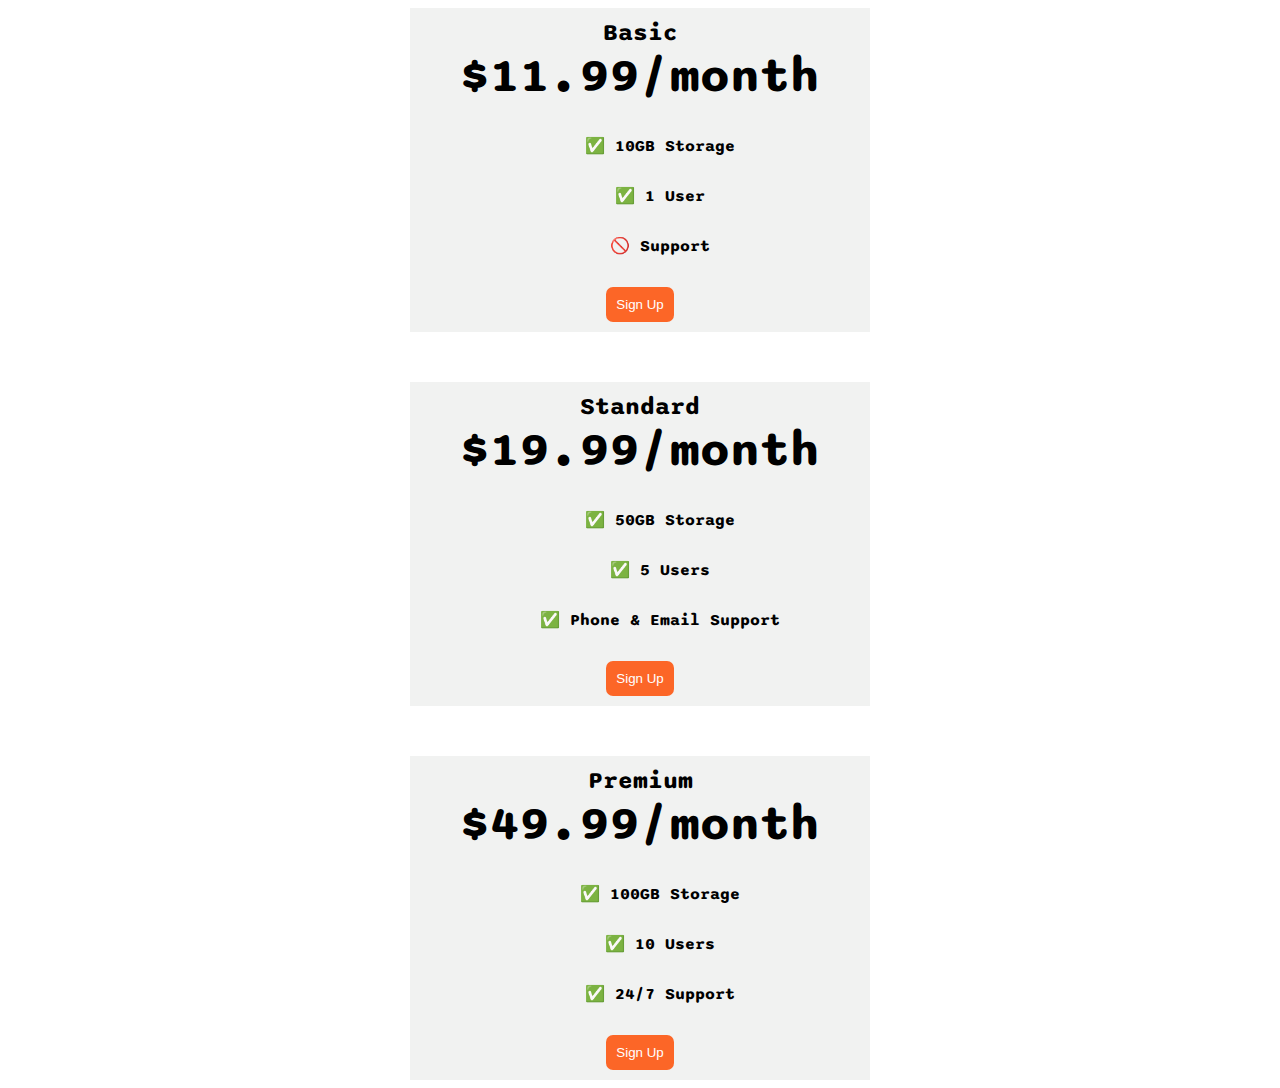
<file: Portfolio Project/Tindog and Price Table/index.html>
<!DOCTYPE html>
<html>
  <head>
    <title>Flexbox Pricing Table</title>
    <link rel="preconnect" href="https://fonts.googleapis.com" />
    <link rel="preconnect" href="https://fonts.gstatic.com" crossorigin />
    <link
      href="https://fonts.googleapis.com/css2?family=Sono:wght@400;700&display=swap"
      rel="stylesheet"
    />
    <style>
      body {
        font-family: "Sono", sans-serif;
      }

      .pricing-container {
        display: flex;
        align-items: center;
        justify-content: center;
        gap: 50px;
        font-weight: bold;
      }

      .pricing-plan {
        background-color: #F1F2F1;
        text-align: center;
        padding: 10px;
        padding-left: 50px;
        padding-right: 50px;
      }

      .plan-title {
        font-size: 1.5em;
      }

      .plan-price {
        font-size: 3em;
      }

      .plan-features {
        list-style-type: none;
        line-height: 50px;
      }

      .plan-button {
        background-color: #FC6627;
        color: white;
        padding: 10px;
        border: 0;
        border-radius: 7px;
      }

      @media (max-width: 1482px) {
        .pricing-container {
          flex-direction: column;
        }
      }
    </style>
  </head>

  <body>
    <div class="pricing-container">
      <div class="pricing-plan">
        <div class="plan-title">Basic</div>
        <div class="plan-price">$11.99/month</div>
        <ul class="plan-features">
          <li>✅ 10GB Storage</li>
          <li>✅ 1 User</li>
          <li>🚫 Support</li>
        </ul>
        <button class="plan-button">Sign Up</button>
      </div>
      <div class="pricing-plan">
        <div class="plan-title">Standard</div>
        <div class="plan-price">$19.99/month</div>
        <ul class="plan-features">
          <li>✅ 50GB Storage</li>
          <li>✅ 5 Users</li>
          <li>✅ Phone &amp; Email Support</li>
        </ul>
        <button class="plan-button">Sign Up</button>
      </div>
      <div class="pricing-plan">
        <div class="plan-title">Premium</div>
        <div class="plan-price">$49.99/month</div>
        <ul class="plan-features">
          <li>✅ 100GB Storage</li>
          <li>✅ 10 Users</li>
          <li>✅ 24/7 Support</li>
        </ul>
        <button class="plan-button">Sign Up</button>
      </div>
    </div>
  </body>
</html>
</file>
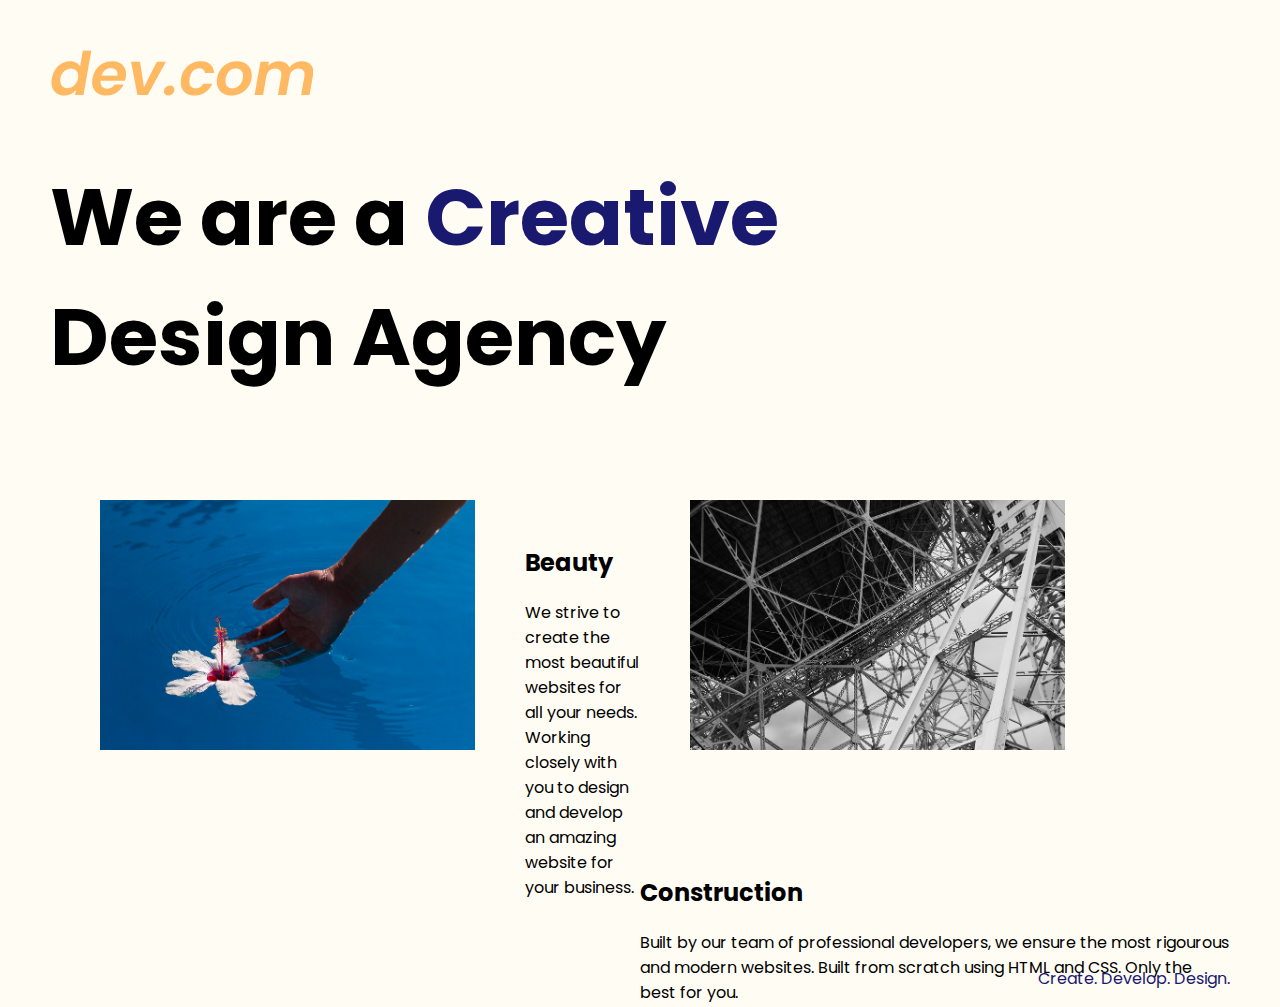
<file: Portfolio Project/Web Design Agency/index.html>
<!DOCTYPE html>
<html lang="en">

<head>
  <meta charset="UTF-8">
  <meta name="viewport" content="width=device-width, initial-scale=1.0">
  <title>Agency</title>
  <link rel="stylesheet" href="./style.css">
  <link rel="preconnect" href="https://fonts.googleapis.com">
  <link rel="preconnect" href="https://fonts.gstatic.com" crossorigin>
  <link href="https://fonts.googleapis.com/css2?family=Poppins:wght@400;700&display=swap" rel="stylesheet">
</head>

<body>
  <div class="main">
    <img class="logo" src="./assets/logo.png" alt="logo">
    <h1>We are a <span style="color: #191970;">Creative</span><br> Design Agency</h1>
    <div class="content">
      <div class="left-card"><img class="tile-image" src="./assets/beautiful.jpg" alt="hand and flower in water">
        <h2 class="card-title">Beauty</h2>
        <p class="card-text">We strive to create the most beautiful websites for all your needs. Working closely with
          you
          to
          design and
          develop an amazing website for your business.</p>
      </div>

      <div class="right-card"><img class="tile-image" src="./assets/construction.jpg" alt="metal structure">
        <h2 class="card-title">Construction</h2>
        <p class="card-text">Built by our team of professional developers, we ensure the most rigourous and modern websites. Built from
          scratch using HTML and CSS. Only the best for you.</p>
      </div>

    </div>
  </div>
  <br>
  <br>
  <br>
  <br>
  <br>
  <br>
  <br>
  <br>
  <br>
  <br>
  <br>
  <br>
  <br>
  <br>
  <br>
  <br>
  <br>
  <br>
  <br>
  <br>
  <footer>
    <p class="foot">Create. Develop. Design.</p>
  </footer>
</body>

</html>
</file>
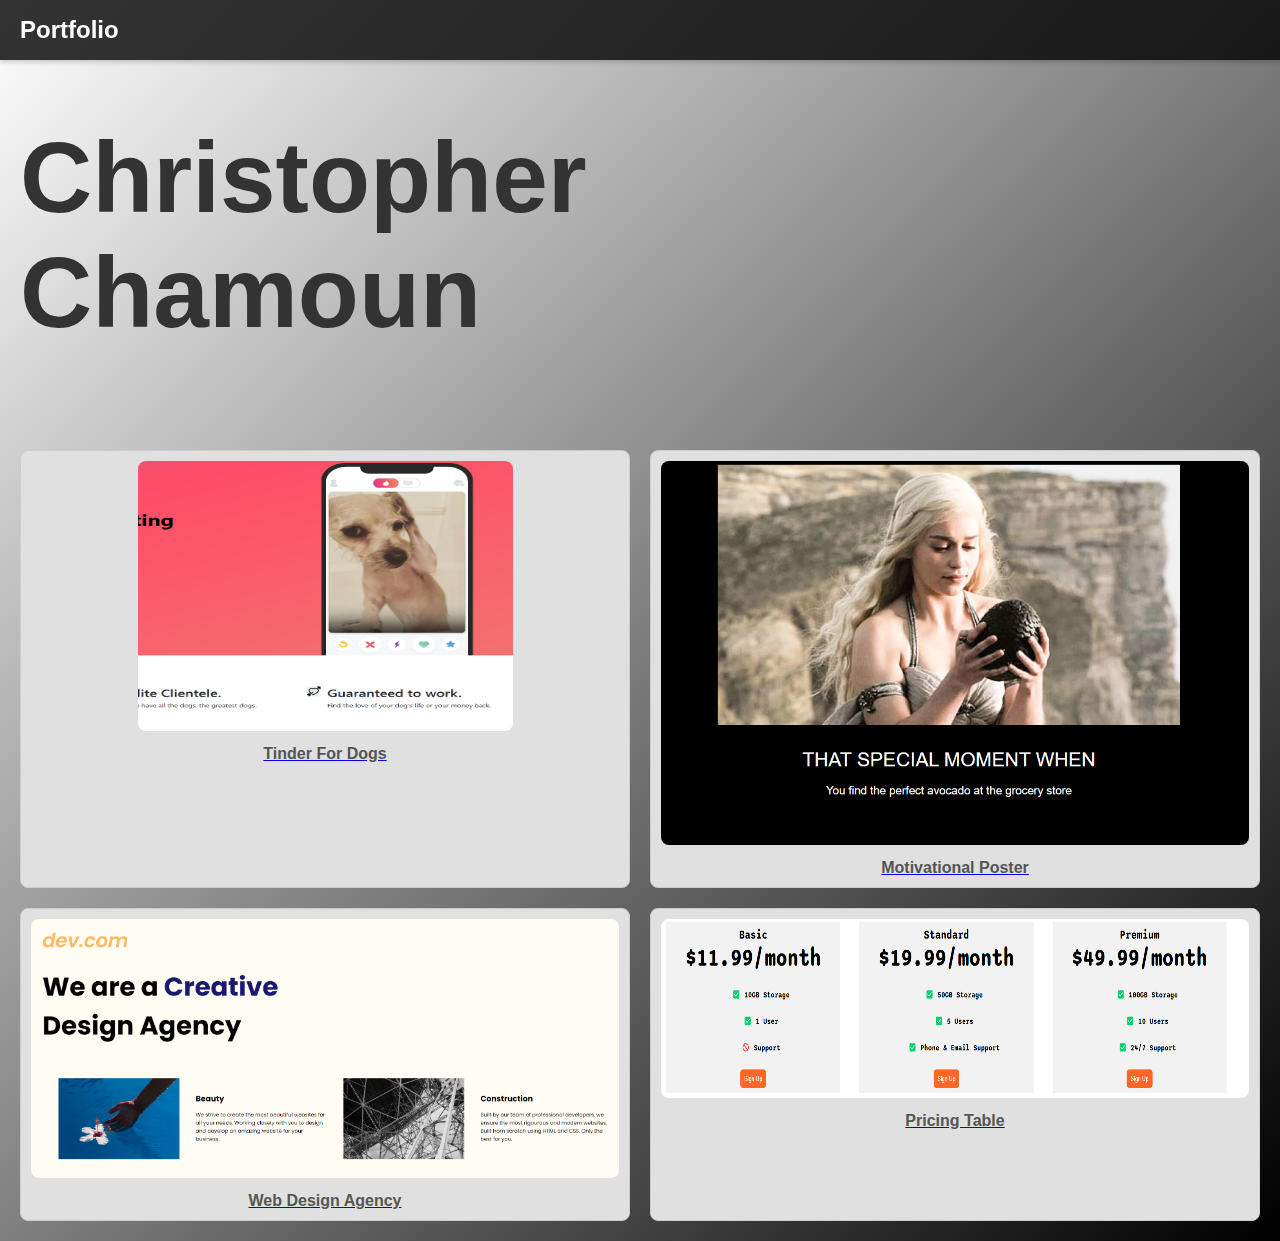
<file: Portfolio Project/Portfolio Test.html>
<!DOCTYPE html>
<html lang="en">
<head>
    <meta charset="UTF-8">
    <meta name="viewport" content="width=device-width, initial-scale=1.0">
    <title>Portfolio Layout</title>
    <style>
        body {
            font-family: Arial, sans-serif;
            margin: 0;
            padding: 20px;
            background-image: linear-gradient(to bottom right, rgb(255, 255, 255), rgb(0, 0, 0));
            color: #333;
        }

        .navbar {
            position: fixed;
            top: 0;
            left: 0;
            width: 100%;
            height: 60px;
            background-color: rgba(0, 0, 0, 0.8);
            color: white;
            display: flex;
            align-items: center;
            padding: 0 20px;
            box-shadow: 0 2px 5px rgba(0, 0, 0, 0.2);
            z-index: 1000;
        }

        .navbar h1 {
            font-size: 24px;
            margin: 0;
        }

        .container {
            display: flex;
            flex-wrap: wrap;
            gap: 20px;
            margin-top: 80px; /* Added margin to offset the fixed navbar */
        }

        .header {
            width: 100%;
            margin-bottom: 20px;
        }

        .header h1 {
            font-size: 36px;
            margin: 0;
        }

        .content {
            display: flex;
            width: 100%;
            gap: 20px;
        }

        .images-section {
            flex: 1;
            display: grid;
            grid-template-columns: repeat(2, 1fr);
            gap: 20px;
        }

        .image-box {
            background-color: #e0e0e0;
            border: 1px solid #ccc;
            border-radius: 8px;
            text-align: center;
            padding: 10px;
            transition: transform 0.3s ease, box-shadow 0.3s ease;
        }

        .image-box:hover {
            transform: translateY(-5px);
            box-shadow: 0 4px 8px rgba(0, 0, 0, 0.2);
        }

        .image-box img {
            max-width: 100%;
            height: auto;
            border-radius: 8px;
        }

        .image-box h3 {
            margin: 10px 0 0;
            font-size: 16px;
            color: #555;
        }

        .description {
            flex: 1;
            background-color: #fff;
            border: 1px solid #ccc;
            border-radius: 8px;
            padding: 20px;
            box-shadow: 0 2px 5px rgba(0, 0, 0, 0.1);
        }

        .description h5 {
            font-size: 18px;
            margin: 0;
        }
    </style>
</head>
<body>
    <div class="navbar">
        <h1>Portfolio</h1>
    </div>

    <div class="header">
        <h1 style="margin-top: 100px; margin-bottom: 100px; font-size: 100px;">Christopher<br> Chamoun</h1>
    </div>

    <div class="container">
        <div class="content">
            <div class="images-section">
                <div class="image-box">
                    <a href="#link1" target="_blank">
                        <img style="height:270px; width:375px" src="./Tindog.png" alt="Image 1">
                        <h3>Tinder For Dogs</h3>
                    </a>
                </div>
                <div class="image-box">
                    <a href="#link2" target="_blank">
                        <img src="./Poster.png" alt="Image 2">
                        <h3>Motivational Poster</h3>
                    </a>
                </div>
                <div class="image-box">
                    <a href="#link3" target="_blank">
                        <img src="./Screenshot 2024-12-12 183817.png" alt="Image 3">
                        <h3>Web Design Agency</h3>
                    </a>
                </div>
                <div class="image-box">
                    <a href="#link4" target="_blank">
                        <img style="height:179px" src="./Screenshot 2024-12-12 183803.png" alt="Image 4">
                        <h3>Pricing Table</h3>
                    </a>
                </div>
</file>
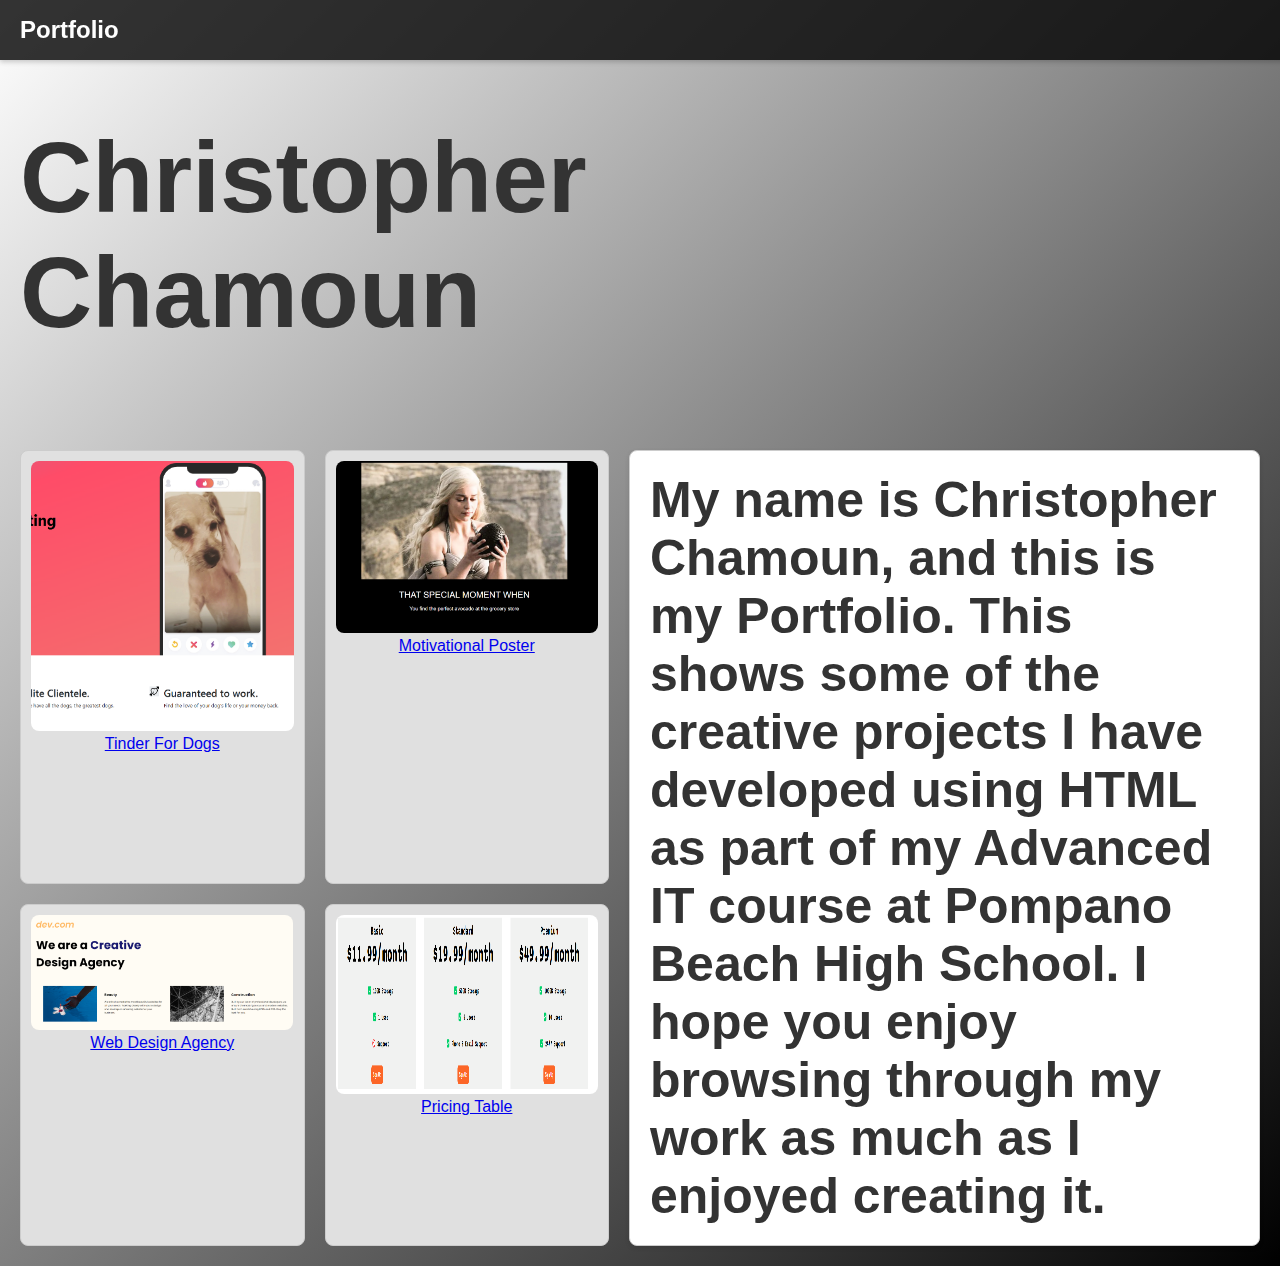
<file: Portfolio Project/porty.html>
<!DOCTYPE html>
<html lang="en">
<head>
    <meta charset="UTF-8">
    <meta name="viewport" content="width=device-width, initial-scale=1.0">
    <title>Portfolio Layout</title>
    <style>
        body {
            font-family: Arial, sans-serif;
            margin: 0;
            padding: 20px;
            background-image: linear-gradient(to bottom right, rgb(255, 255, 255), rgb(0, 0, 0));
            color: #333;
        }

        .navbar {
            position: fixed;
            top: 0;
            left: 0;
            width: 100%;
            height: 60px;
            background-color: rgba(0, 0, 0, 0.8);
            color: white;
            display: flex;
            align-items: center;
            padding: 0 20px;
            box-shadow: 0 2px 5px rgba(0, 0, 0, 0.2);
            z-index: 1000;
        }

        .navbar h1 {
            font-size: 24px;
            margin: 0;
        }

        .container {
            display: flex;
            flex-wrap: wrap;
            gap: 20px;
            margin-top: 80px; /* Added margin to offset the fixed navbar */
        }

        .header {
            width: 100%;
            margin-bottom: 20px;
        }

        .header h1 {
            font-size: 36px;
            margin: 0;
        }

        .content {
            display: flex;
            width: 100%;
            gap: 20px;
        }

        .images-section {
            flex: 1;
            display: grid;
            grid-template-columns: repeat(2, 1fr);
            gap: 20px;
        }

        .image-box {
            background-color: #e0e0e0;
            border: 1px solid #ccc;
            border-radius: 8px;
            text-align: center;
            padding: 10px;
            transition: transform 0.3s ease, box-shadow 0.3s ease;
        }

        .image-box:hover {
            transform: translateY(-5px);
            box-shadow: 0 4px 8px rgba(0, 0, 0, 0.2);
        }

        .image-box img {
            max-width: 100%;
            height: auto;
            border-radius: 8px;
        }

        .image-box h3 {
            margin: 10px 0 0;
            font-size: 16px;
            color: #555;
        }

        .description {
            flex: 1;
            background-color: #fff;
            border: 1px solid #ccc;
            border-radius: 8px;
            padding: 20px;
            box-shadow: 0 2px 5px rgba(0, 0, 0, 0.1);
        }

        .description h5 {
            font-size: 18px;
            margin: 0;
        }
    </style>
</head>
<body>
    <div class="navbar">
        <h1>Portfolio</h1>
    </div>

    <div class="header">
        <h1 style="margin-top: 100px; margin-bottom: 100px; font-size: 100px;">Christopher<br> Chamoun</h1>
    </div>

    <div class="container">
        <div class="content">
            <div class="images-section">
                <div class="image-box">
                    <img style="height:270px; width:375px" src="./Tindog.png" alt="Image 1">
                    <a href="./Tindog and Price Table/TinderDog.html">Tinder For Dogs</a>
                </div>
                <div class="image-box">
                    <img src="./Poster.png" alt="Image 2">
                    <a href="./Motivational Poster/Poster.html">Motivational Poster</a>
                </div>
                <div class="image-box">
                    <img src="./Screenshot 2024-12-12 183817.png" alt="Image 3">
                    <a href="./Web Design Agency/index.html">Web Design Agency</a>
                </div>
                <div class="image-box">
                    <img style="height:179px" src="./Screenshot 2024-12-12 183803.png" alt="Image 4">
                    <a href="./Tindog and Price Table/index.html">Pricing Table</a>
                </div>
            </div>
            
            <div class="description">
                <h5 style="font-size:50px">My name is Christopher Chamoun, and this is my Portfolio. This shows some of the creative projects I have developed using HTML as part of my Advanced IT course at Pompano Beach High School. I hope you enjoy browsing through my work as much as I enjoyed creating it.</h5>
            </div>
        </div>
    </div>
</body>
</html>
</file>
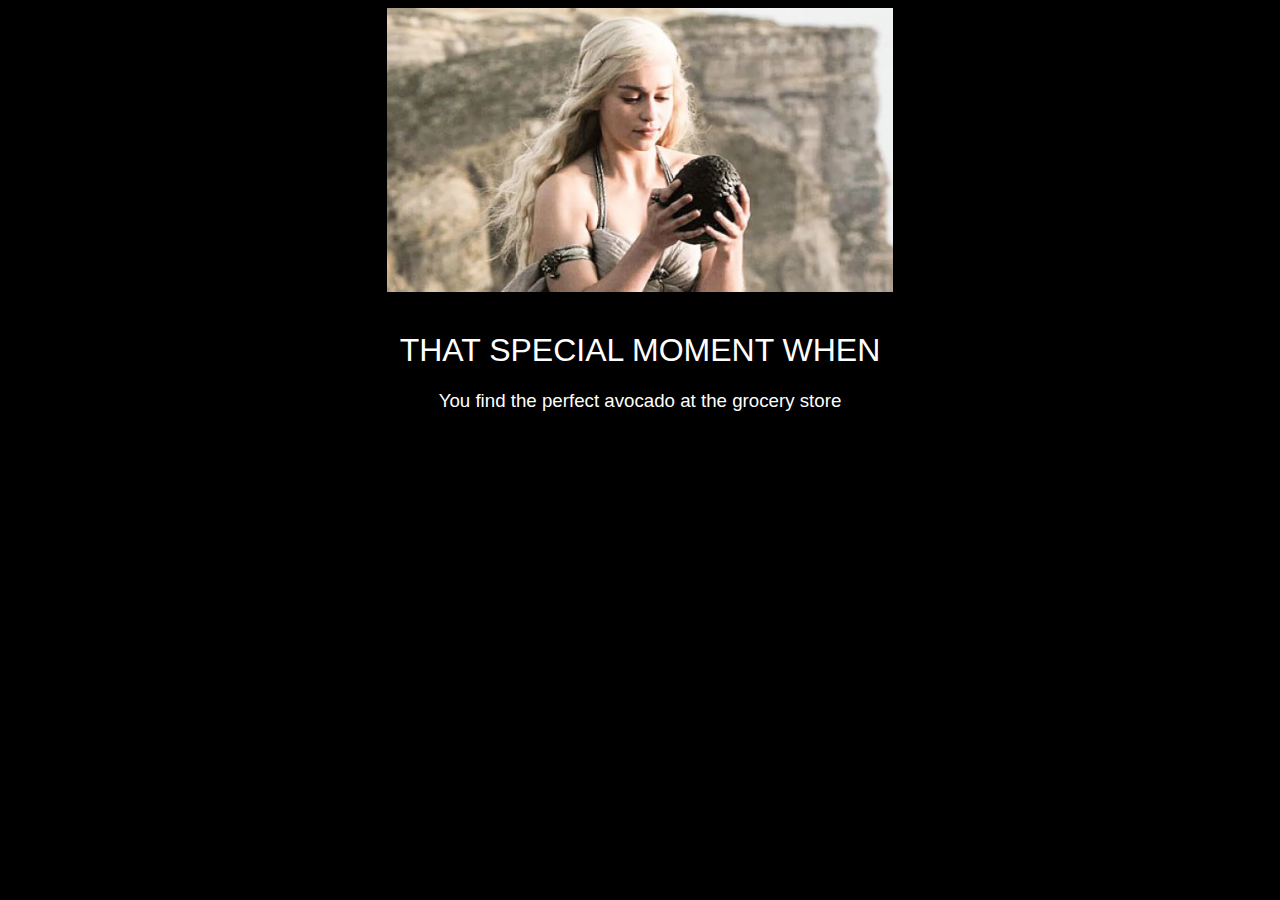
<file: Portfolio Project/Motivational Poster/Poster.html>
<!DOCTYPE html>
<html lang="en">
<head>
    <meta charset="UTF-8">
    <meta name="viewport" content="width=device-width, initial-scale=1.0">
    <title>Motivational Poster</title>
    <style>
h1 {color:white}
h3 {color:white}
body{background-color: black;}
img {
  display: block;
  margin-left: auto;
  margin-right: auto;
  width: 40%;
}
.center {
  text-align: center; font-family: "Anton", sans-serif;
  font-weight: 400;
  font-style: normal;
}
    </style>
</head>
<body>
    <div>
    <img src="./Game-Of-Thrones-Deliveroo-Dragon-Egg.webp"> <br>
    <h1 class='center' style="background-color: black; vertical-align: middle; ">THAT SPECIAL MOMENT WHEN</h1>
    <h3 class='center'> You find the perfect avocado at the grocery store</h3>    
</div>
</body>
</html>
</file>
<file: Portfolio Project/Web Design Agency/style.css>
body {
  font-family: "Poppins", sans-serif;
  margin: 50px 50px 0 50px;
  background-color: #fffcf4;
  min-height: 95vh;
}

h1 {
  font-size: 5rem;
}

.foot {
  text-align: right;
  color: midnightblue;
  clear: both;
}

.tile-image {
  float: left;
  height: 250px;
  width: 375px;
  margin: 50px;
}

.right-card {
  float: right;
  width: 50%;
}

.left-card {
  display: inline;
  float: left;
  width: 50%;
}

.card-text, .card-title {
  position: relative;
  top: 75px;
}

@media (max-width: 679px) {
  .tile-image {
    float: left;
    height: 150px;
    width: auto;
    margin: 50px;
  }
  h1 {
    font-size: 2.5rem;
  }
  p {
    font-size: 1rem;
  }
  .logo {
    width: 100px;
    height: auto;
  }
  .foot {
    position: relative;
    top: 100%;
    font-size: 1rem;
    clear: both;
  }
}
</file>
